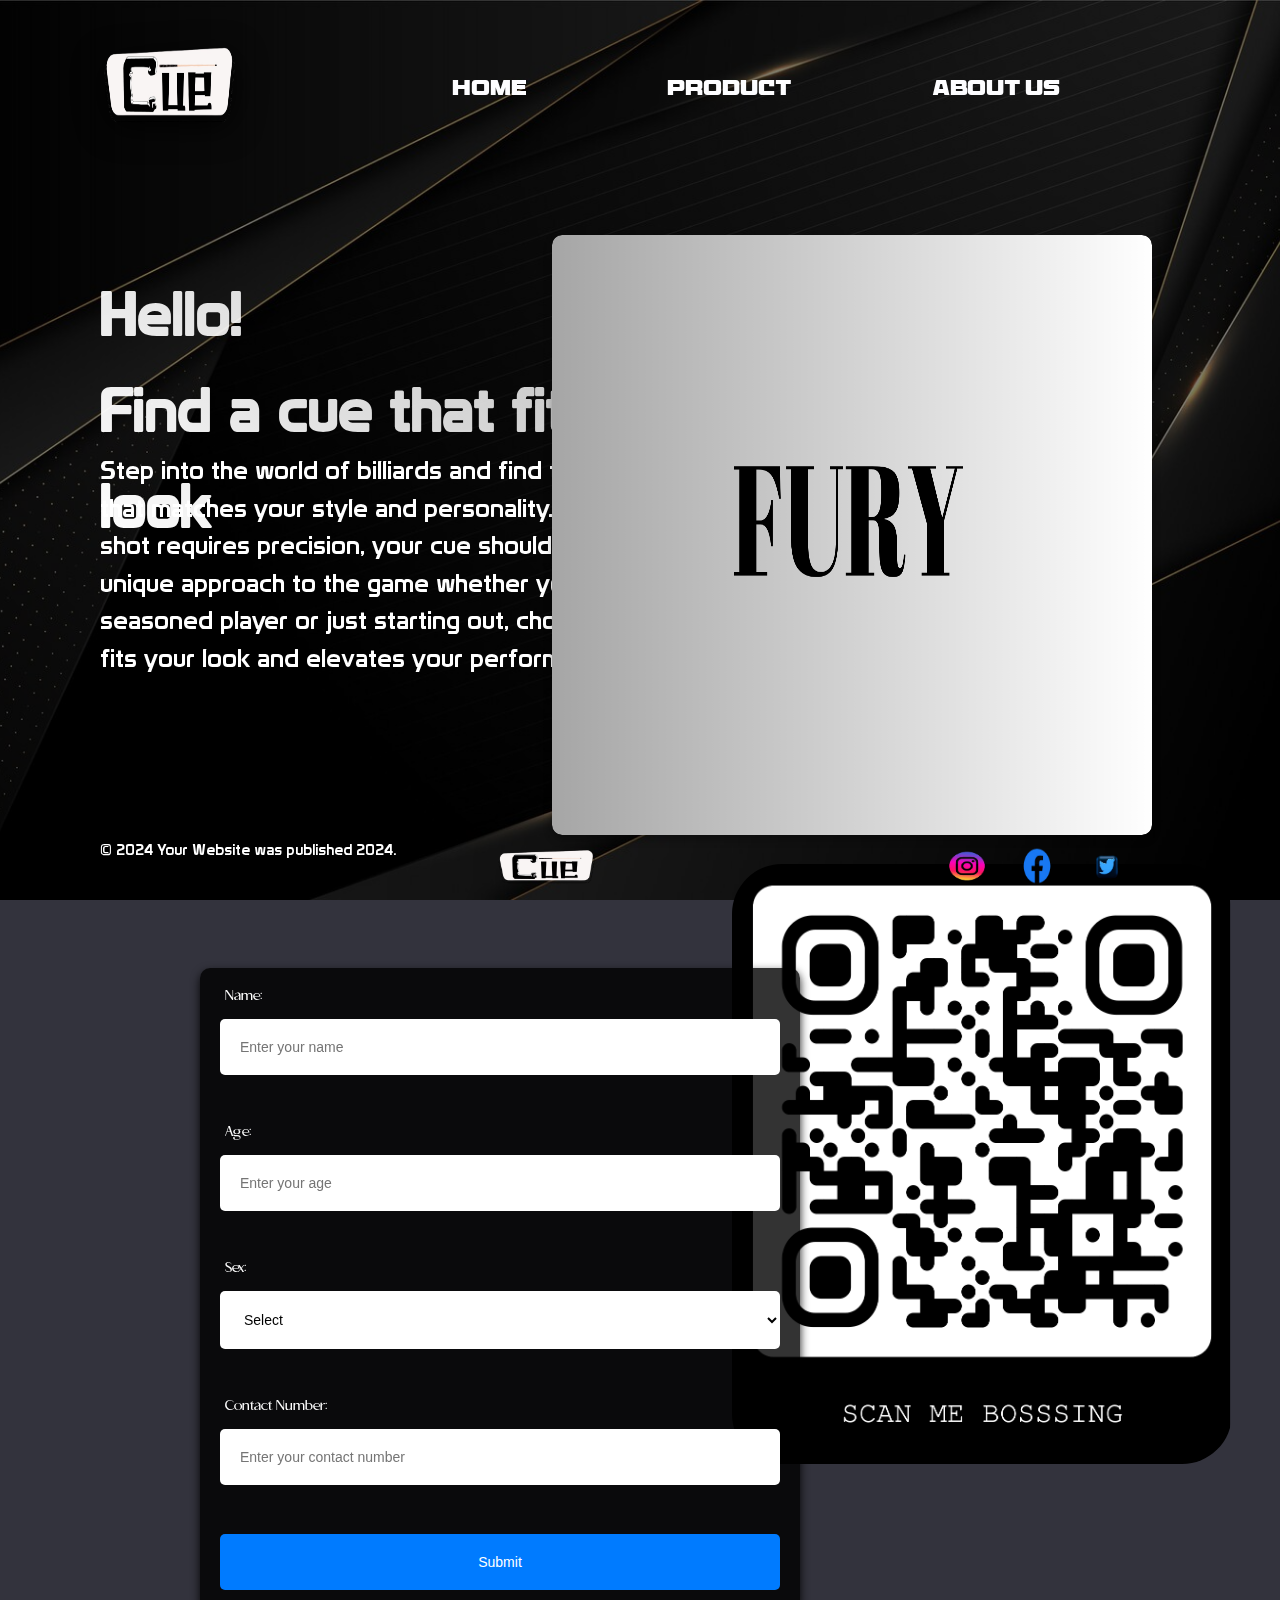
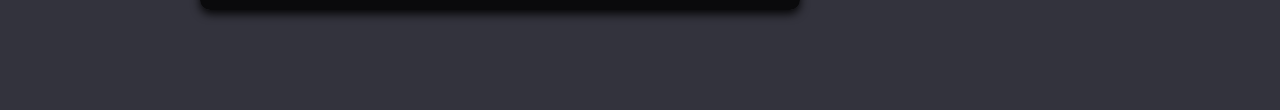
<file: index.html>
<!DOCTYPE html>
<html lang="en">
<head>
    <meta charset="UTF-8">
    <meta name="viewport" content="width=device-width, initial-scale=1.0">
    <title>Home</title>
    <link rel="stylesheet" href="Style.css">
    <script src="Cue.js" defer></script>
</head>
<body>
        <h3>Hello!<br>Find a cue that fits your look</h3>
        <p>Step into the world of billiards and find the perfect cue that matches your style and personality. 
            Just as each shot requires precision, your cue should reflect your unique approach to the game whether
             you're a seasoned player or just starting out, choose a cue that fits your look and elevates your performance.</p>
    <div class="slideshow-container">
        <img class="mySlides fade" src="Image/FURY.png" alt="Image 1">
        <img class="mySlides fade" src="Image/PREDATOR.png" alt="Image 2">
        <img class="mySlides fade" src="Image/FORGED.png" alt="Image 3">
        <img class="mySlides fade" src="Image/SPARTAN.png" alt="Image 4">
        <img class="mySlides fade" src="Image/DAKOTA.png" alt="Image 5">
    </div>

    <header>
        <div class="logo">
            <img src="Image/CUEEE.png" alt="Logo">
        </div>
        <div class="hamburger-menu">
            <div></div>
            <div></div>
            <div></div>
        </div>

        <nav>
            <ul class="nav-links">
                <li><a href="index.html">Home</a></li>
                <li><a href="Product.html">Product</a></li>
                <li><a href="AboutUs.html">About us</a></li>
            </ul>
        </nav>
    </header>

    <div class="side-menu">
        <a href="Home.html">Home</a>
        <a href="Product.html">Product</a>
        <a href="AboutUs.html">About us</a>
    </div>

    <div class="QR">
        <img src="Image/QR CUE.png" alt="">
    </div>
    
    <div class="info-box">
        <form id="infoForm">
            <label for="name">Name:</label>
            <input type="text" id="name" name="name" placeholder="Enter your name" required><br>
            
            <label for="age">Age:</label>
            <input type="number" id="age" name="age" placeholder="Enter your age" required><br>
            
            <label for="sex">Sex:</label>
            <select id="sex" name="sex" required>
                <option value="" disabled selected>Select</option>
                <option value="male">Male</option>
                <option value="female">Female</option>
                <option value="other">Other</option>
            </select><br>
            
            <label for="contact">Contact Number:</label>
            <input type="tel" id="contact" name="contact" placeholder="Enter your contact number" required><br>
            
            <button type="submit">Submit</button>
        </form>
    </div>


    <footer class="footer">
        <div class="align-left">
            <p>&copy; 2024 Your Website was published 2024.</p>
        </div>
        <div class="align-center">
            <img src="Image/CUEEE.png" alt="Cue logo">
        </div>
        <div class="align-right social-icons">
            <a href="https://www.instagram.com/fck_mlvn/profilecard/?igsh=MXN0bXcxY2phOHpqOA==" target="_blank">
                <img src="Image/IG.png" alt="Instagram Logo" class="social-icon">
            </a>
            <a href="https://www.facebook.com/janmelvin.mayrina?mibextid=ZbWKwL" target="_blank">
                <img src="Image/FB.png" alt="Facebook Logo" class="social-icon">
            </a>
            <a href="https://x.com/defnotpen_" target="_blank">
                <img src="Image/Twitter.png" alt="Twitter Logo" class="social-icon">
            </a>
        </div>
    </footer>
    
</body>
</html>
</file>
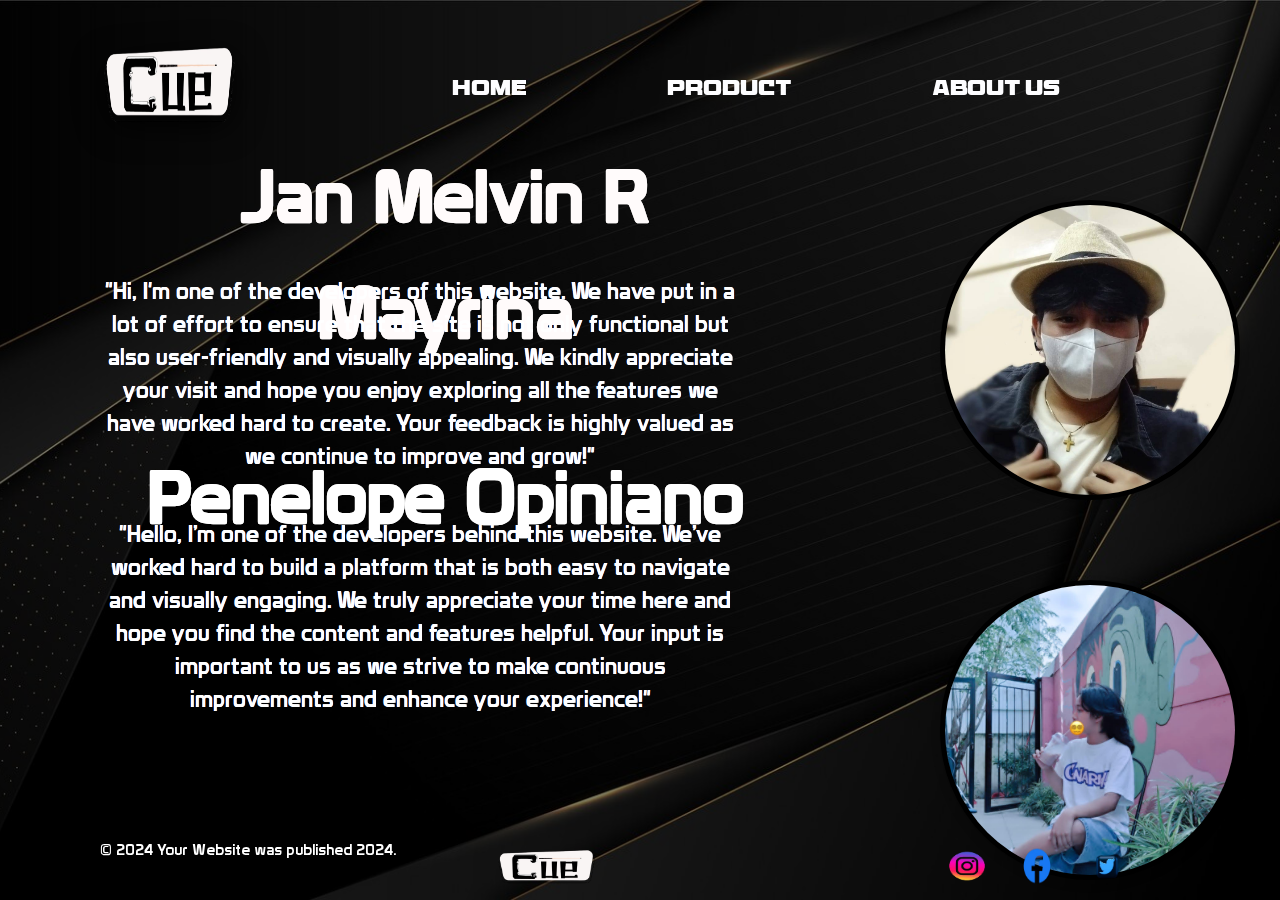
<file: AboutUs.html>
<!DOCTYPE html>
<html lang="en">
<head>
    <meta charset="UTF-8">
    <meta name="viewport" content="width=device-width, initial-scale=1.0">
    <title>About Us</title>
    <link rel="stylesheet" href="Style.css">
    <style>
        .developer-container {
            display: flex;
            flex-direction: column;
            align-items: center;
            gap: 50px;
            margin-top: 50px;
        }

        .developer-card {
            display: flex;
            flex-direction: column;
            align-items: center;
            text-align: center;
            max-width: 90%;
        }

        .developer-card img {
            width: 300px;
            height: 300px;
            border-radius: 50%;
            border: 5px solid #000;
            box-shadow: 0 4px 10px rgba(0, 0, 0, 0.2);
        }

        .developer-card1 img {
            border-color: #000000;
            margin-top: 50%;
            margin-left: 300%;
        }

        .developer-card1 h3 {
            font-size: 72px;
            color: #fffbfb;
            margin-top: 3%;
            margin-left: 2%;
        }

        .developer-card1 p {
            font-size: 22px;
            color: #ffffff;
            margin-top: 6%;
        }

        .developer-card2 img {
            border-color: hsl(0, 0%, 0%);
            margin-top: 10%;
            margin-left: 300%;
        }

        .developer-card2 h3 {
            font-size: 72px;
            color: #ffffff;
            margin-top: 22%;
            margin-left: 2%;
        }

        .developer-card2 p {
            font-size: 22px;
            color: #ffffff;
            margin-top: 25%;
        }

        @media (max-width: 768px) {
            .developer-container {
                gap: 3px;
                margin-top: 60%;
                align-self: center;
                margin-right: 50%;
            }

            .developer-card img {
                width: 90px;
                height: 90px;
                
            }

            .developer-card1 h3{
                font-size: 30px;
                margin-top: 20%;
            }
            .developer-card2 h3 {
                font-size: 30px;
                margin-top: 80%;
            }

            .developer-card1 p{
                font-size: 9px;
                margin-top: 20%;
            }
            .developer-card2 p {
                font-size: 10px;
                margin-top: 80%;
            }
        }

        @media (max-width: 480px) {
            .developer-card img {
                width: 200px;
                height: 200px;
            }

            .developer-card1 h3{
                font-size: px;
                margin-top: 50%;
            }
            .developer-card2 h3 {
                font-size: px;
                margin-top: 50%;
            }

            .developer-card1 p{
                font-size: 11px;
            }
            .developer-card2 p {
                font-size: 11px;
            }
        }

    </style>
</head>
<body>
    <header>
        <div class="logo">
            <img src="Image/CUEEE.png" alt="Logo">
        </div>
        <div class="hamburger-menu">
            <div></div>
            <div></div>
            <div></div>
        </div>

        <nav>
            <ul class="nav-links">
                <li><a href="index.html">Home</a></li>
                <li><a href="Product.html">Product</a></li>
                <li><a href="AboutUs.html">About Us</a></li>
            </ul>
        </nav>
    </header>

    <div class="side-menu">
        <a href="index.html">Home</a>
        <a href="Product.html">Product</a>
        <a href="AboutUs.html">About Us</a>
    </div>

    <div class="developer-container">
        <div class="developer-card developer-card1">
            <img src="Image/DEVELOPER1.jpg" alt="Developer 1">
            <h3>Jan Melvin R Mayrina</h3>
            <p>"Hi, I'm one of the developers of this website. We have put in a lot of effort to 
                ensure that the site is not only functional but also user-friendly and visually 
                appealing. We kindly appreciate your visit and hope you enjoy exploring all the 
                features we have worked hard to create. Your feedback is highly valued as we continue to improve and grow!"</p>
        </div>
        <div class="developer-card developer-card2">
            <img src="Image/DEVELOPER2.jpg" alt="Developer 2">
            <h3>Penelope Opiniano</h3>
            <p>"Hello, I’m one of the developers behind this website. We’ve worked hard to build a platform 
                that is both easy to navigate and visually engaging. We truly appreciate your time here and hope 
                you find the content and features helpful. Your input is important to us as we strive to make continuous
                 improvements and enhance your experience!"</p>
            
        </div>
    </div>


    
    <footer class="footer">
        <div class="align-left">
            <p>&copy; 2024 Your Website was published 2024.</p>
        </div>
        <div class="align-center">
            <img src="Image/CUEEE.png" alt="Cue logo">
        </div>
        <div class="align-right social-icons">
            <a href="https://www.instagram.com/fck_mlvn/profilecard/?igsh=MXN0bXcxY2phOHpqOA==" target="_blank">
                <img src="Image/IG.png" alt="Instagram Logo" class="social-icon">
            </a>
            <a href="https://www.facebook.com/janmelvin.mayrina?mibextid=ZbWKwL" target="_blank">
                <img src="Image/FB.png" alt="Facebook Logo" class="social-icon">
            </a>
            <a href="https://x.com/defnotpen_" target="_blank">
                <img src="Image/Twitter.png" alt="Twitter Logo" class="social-icon">
            </a>
        </div>
    </footer>
    

    <script>
        const hamburgerMenu = document.querySelector('.hamburger-menu');
        const sideMenu = document.querySelector('.side-menu');

        hamburgerMenu.addEventListener('click', () => {
            sideMenu.classList.toggle('show');
        });
    </script>


</body>
</html>
</file>
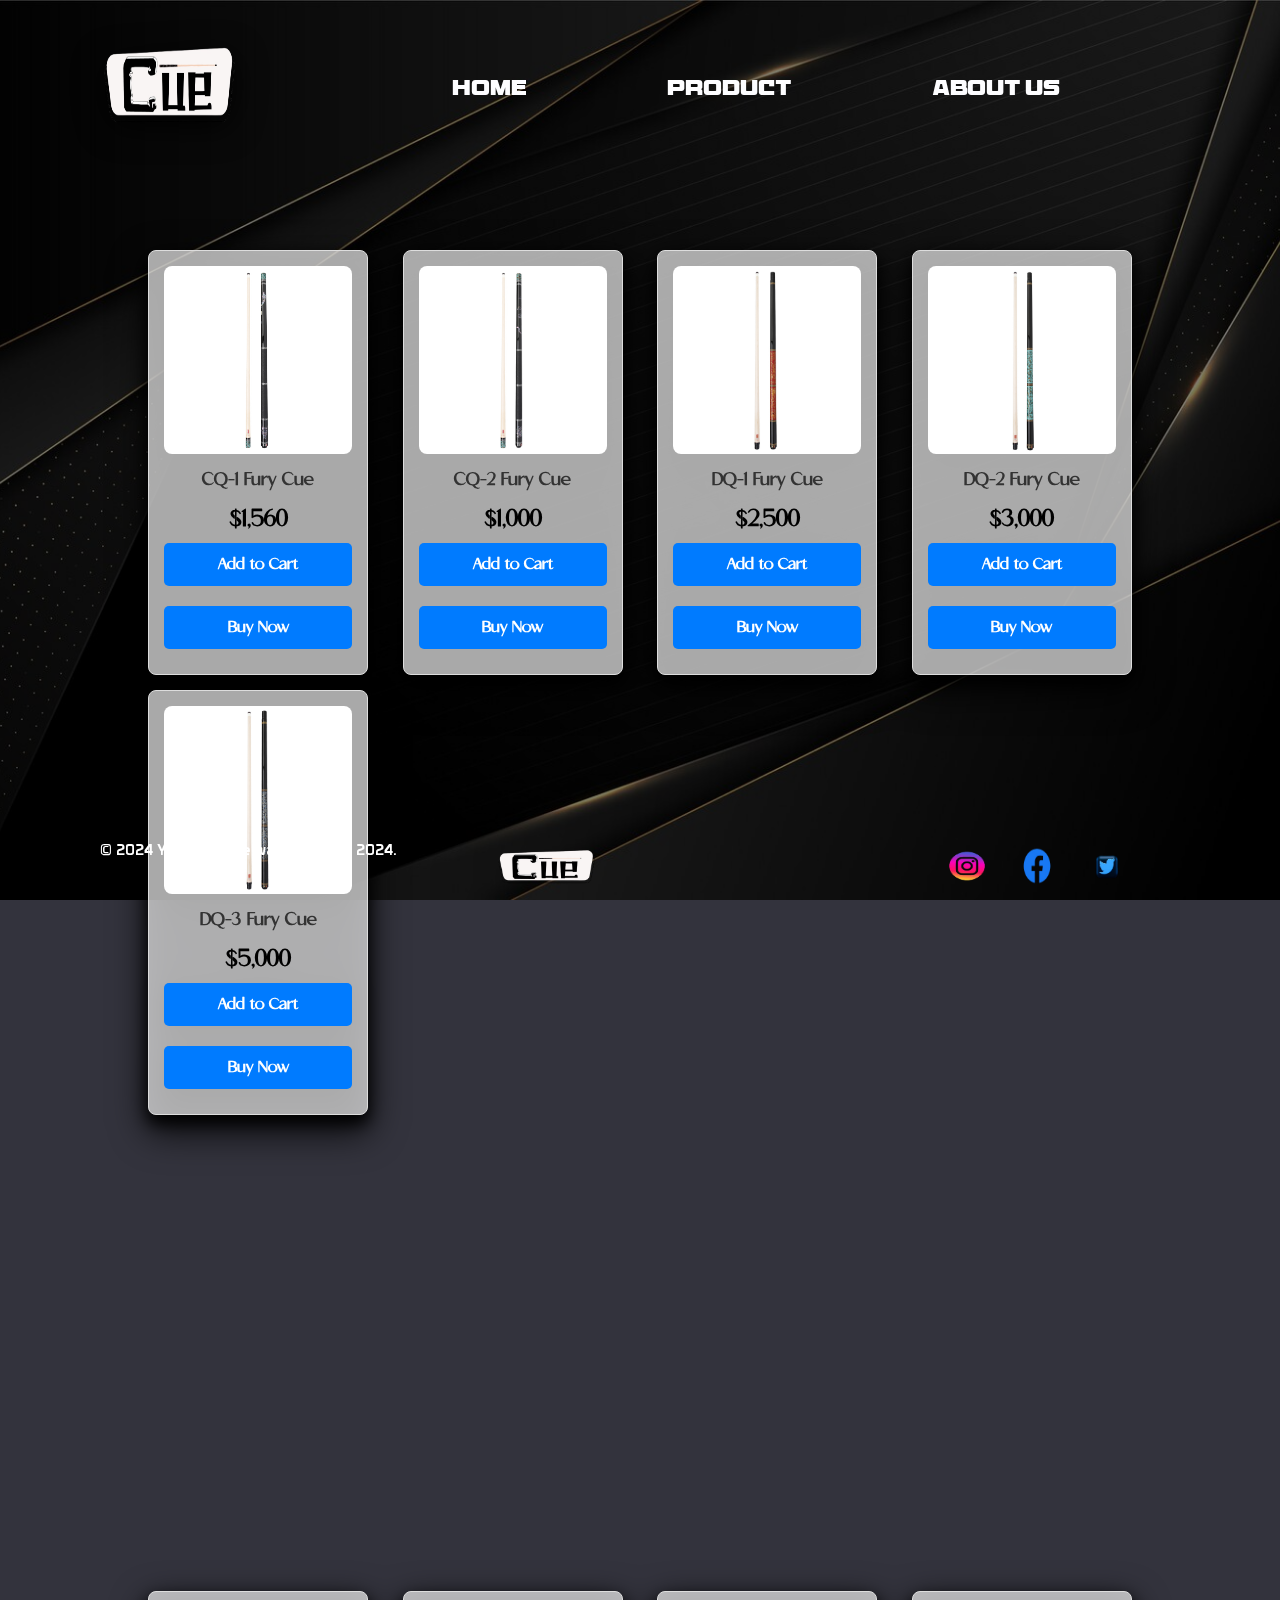
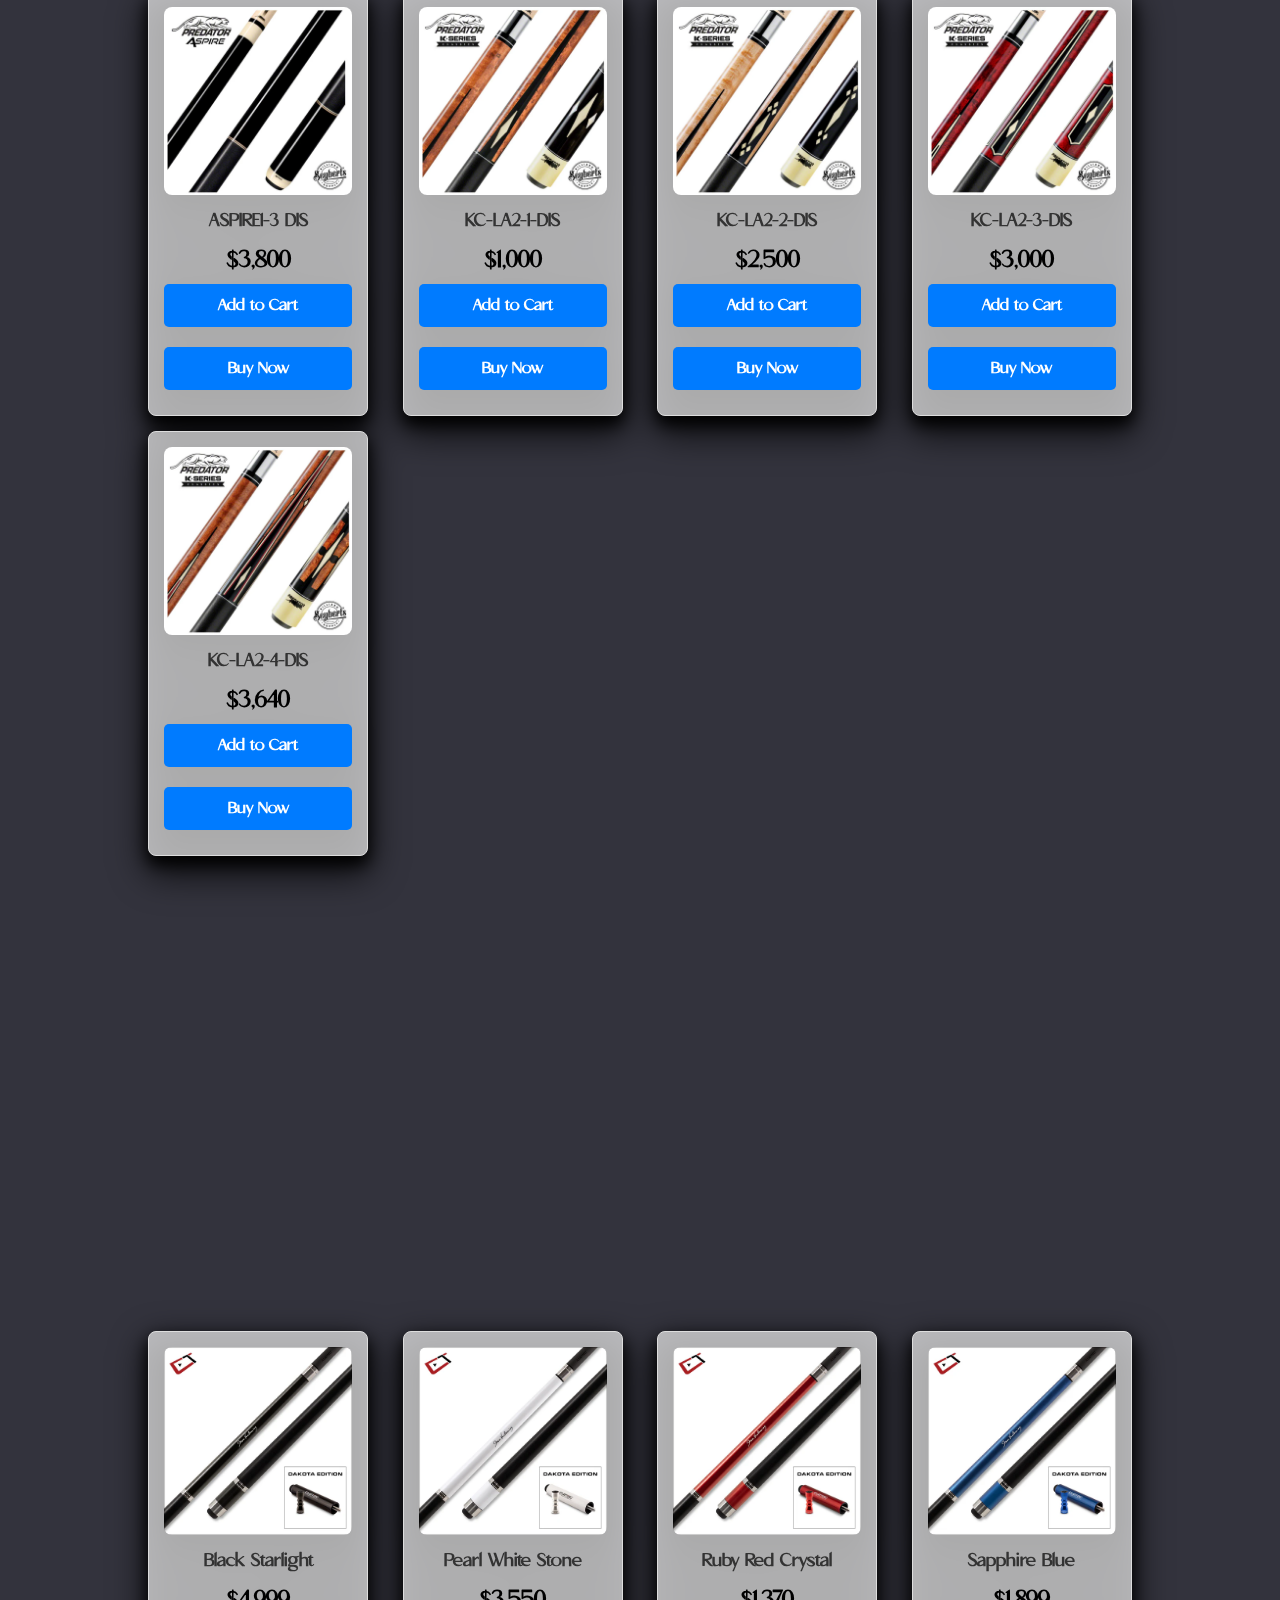
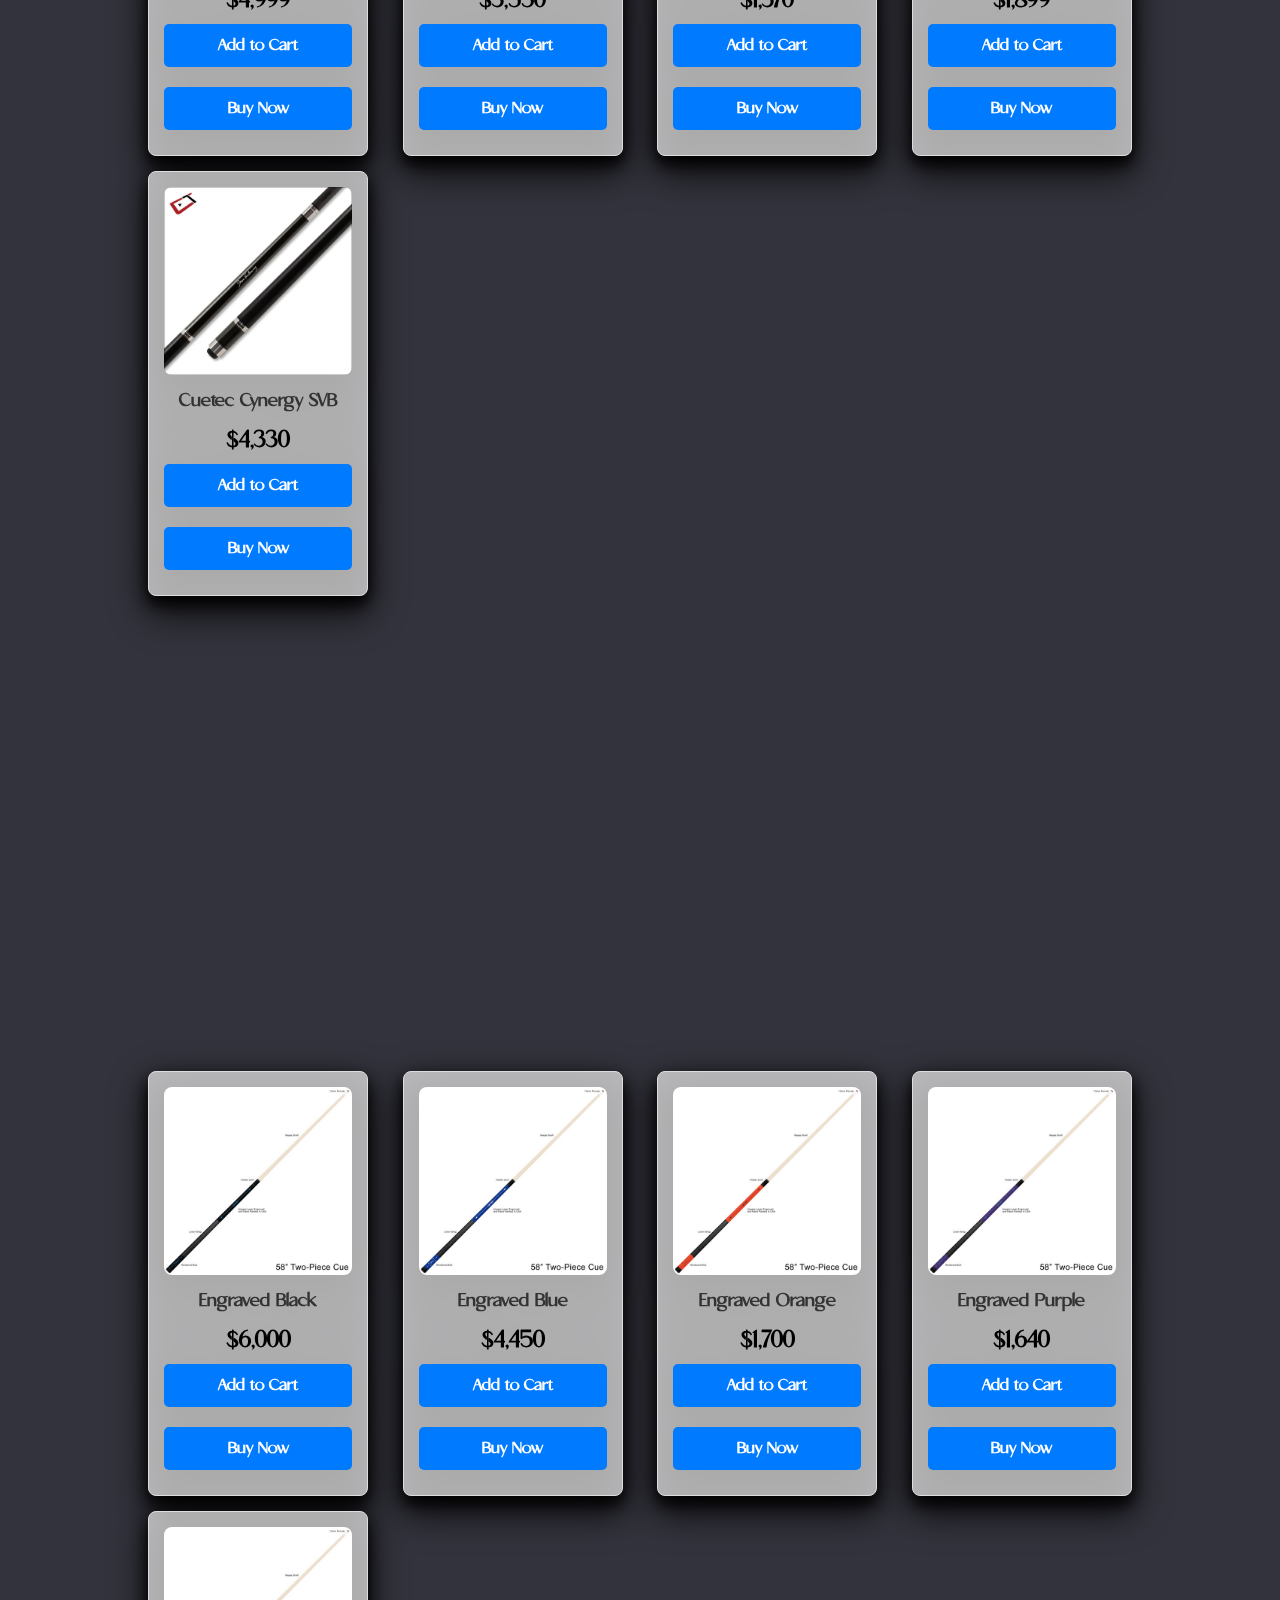
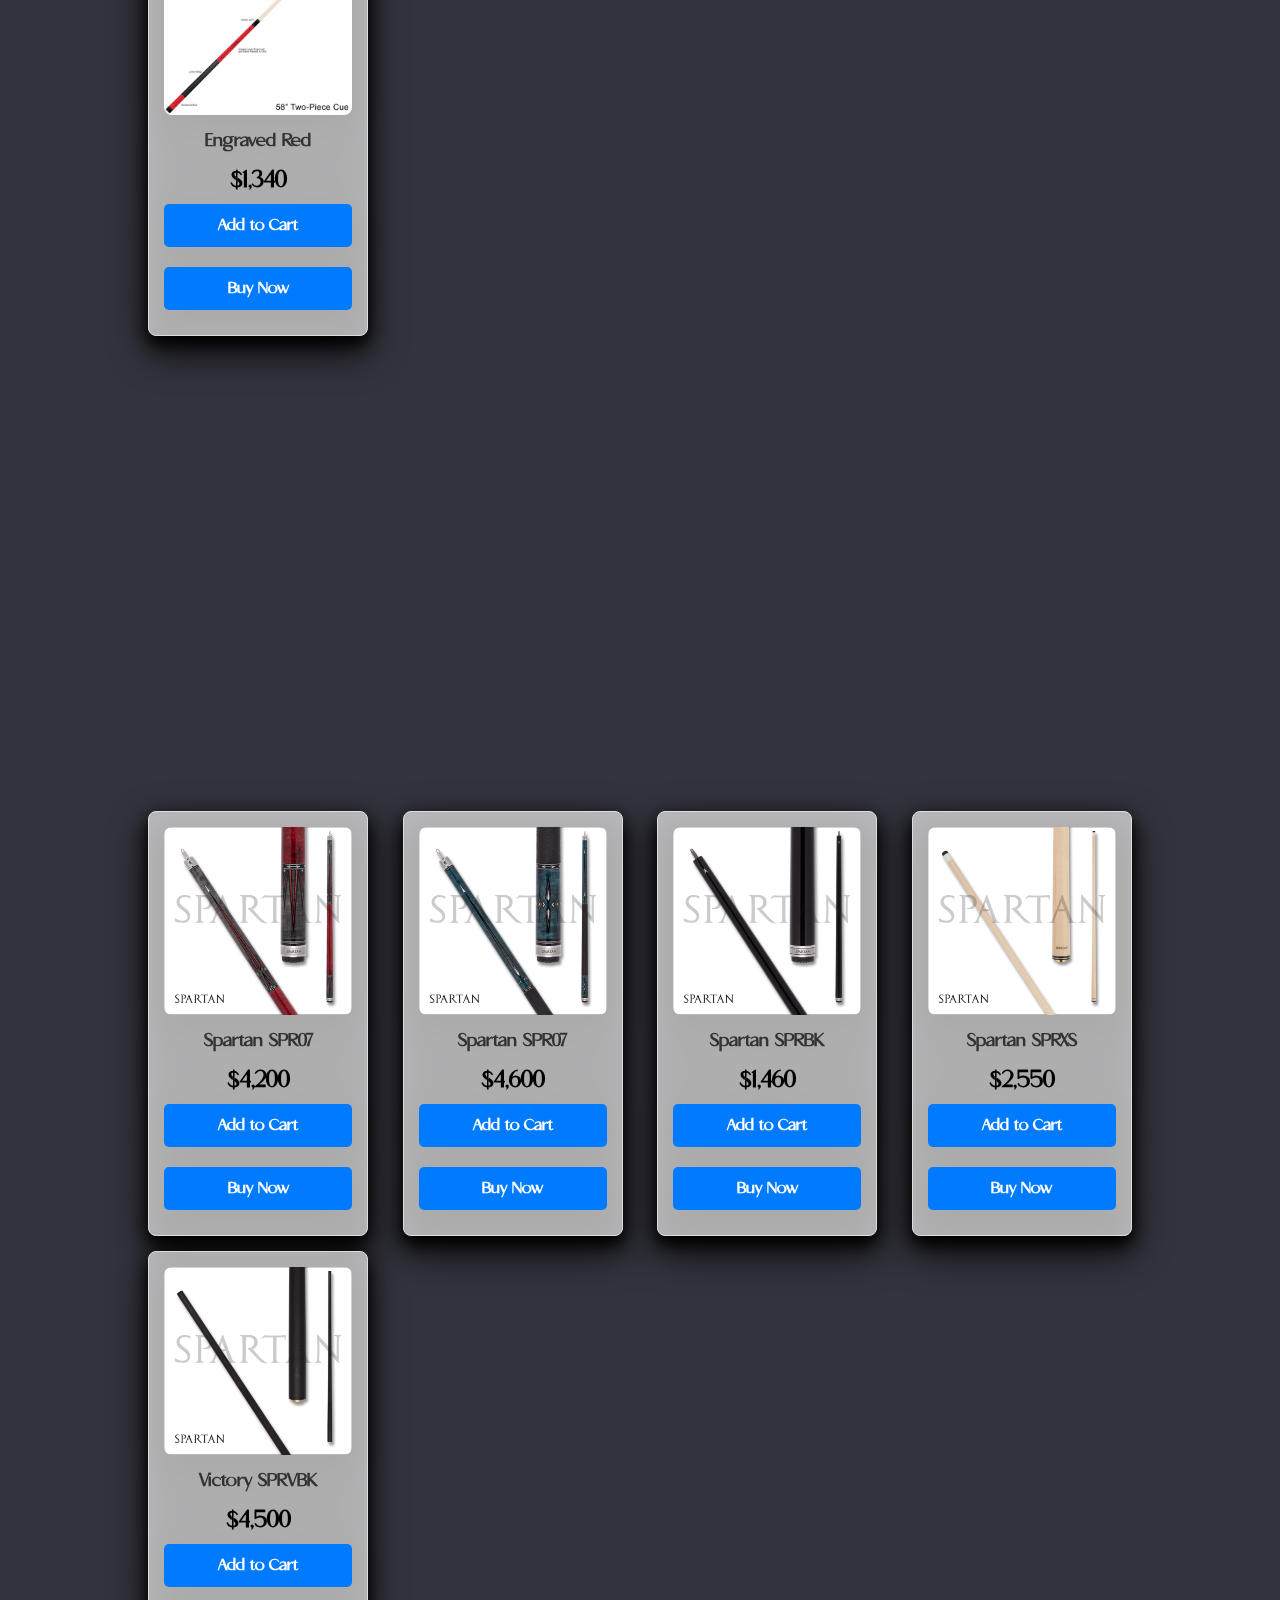
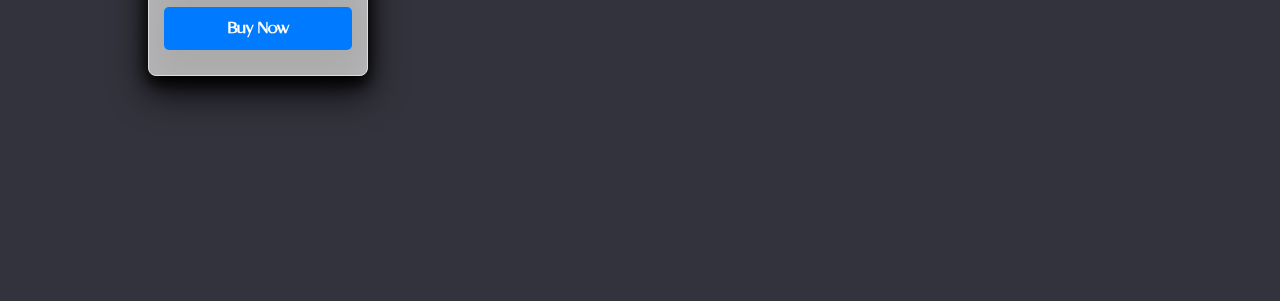
<file: Product.html>
<!DOCTYPE html>
<html lang="en">
<head>
    <meta charset="UTF-8">
    <meta name="viewport" content="width=device-width, initial-scale=1.0">
    <title>Product Page</title>
    <link rel="stylesheet" href="Style.css">
</head>
<body>
    <header>
        <div class="logo">
            <img src="Image/CUEEE.png" alt="Logo">
        </div>
        <div class="hamburger-menu">
            <div></div>
            <div></div>
            <div></div>
        </div>

        <nav>
            <ul class="nav-links">
                <li><a href="index.html">Home</a></li>
                <li><a href="Product.html">Product</a></li>
                <li><a href="AboutUs.html">About us</a></li>
            </ul>
        </nav>
    </header>

    <div class="side-menu">
        <a href="index.html">Home</a>
        <a href="Product.html">Product</a>
        <a href="AboutUs.html">About us</a>
    </div>

    <main class="product-container">
        <!-- FURY -->
        <div class="CQ1-card">
            <img src="Image/FURY_CUE_IMAGE/CQ-1 FURY.png" alt="Product Image" class="product-image">
            <h2 class="product-name">CQ-1 Fury Cue</h2>
            <h2 class="product-price">$1,560</h2>
            <button class="add-to-cart-btn" data-name="CQ-1 Fury Cue" data-price="1,560">Add to Cart</button>
            <button class="buy-now-btn" data-name="CQ-1 Fury Cue" data-price="1560">Buy Now</button>
        </div>
        </div>
        <div class="CQ2-card">
            <img src="Image/FURY_CUE_IMAGE/CQ-2 FURY.jpg" alt="Product Image" class="product-image">
            <h2 class="product-name">CQ-2 Fury Cue</h2>
            <h2 class="product-price">$1,000</h2>
            <button class="add-to-cart-btn" data-name="CQ-2 Fury Cue" data-price="1000">Add to Cart</button>
            <button class="buy-now-btn" data-name="CQ-1 Fury Cue" data-price="1560">Buy Now</button>
        </div>
        <div class="DQ1-card">
            <img src="Image/FURY_CUE_IMAGE/DQ-1 FURY.jpg" alt="Product Image" class="product-image">
            <h2 class="product-name">DQ-1 Fury Cue</h2>
            <h2 class="product-price">$2,500</h2>
            <button class="add-to-cart-btn" data-name="DQ-1 Fury Cue" data-price="2500">Add to Cart</button>
            <button class="buy-now-btn" data-name="CQ-1 Fury Cue" data-price="1560">Buy Now</button>
        </div>
        <div class="DQ2-card">
            <img src="Image/FURY_CUE_IMAGE/DQ-2 FURY.jpg" alt="Product Image" class="product-image">
            <h2 class="product-name">DQ-2 Fury Cue</h2>
            <h2 class="product-price">$3,000</h2>
            <button class="add-to-cart-btn" data-name="DQ-2 Fury Cue" data-price="3000">Add to Cart</button>
            <button class="buy-now-btn" data-name="CQ-1 Fury Cue" data-price="1560">Buy Now</button>
        </div>
        <div class="DQ3-card">
            <img src="Image/FURY_CUE_IMAGE/DQ-3 FURY.jpg" alt="Product Image" class="product-image">
            <h2 class="product-name">DQ-3 Fury Cue</h2>
            <h2 class="product-price">$5,000</h2>
            <button class="add-to-cart-btn" data-name="DQ-3 Fury Cue" data-price="5000">Add to Cart</button>
            <button class="buy-now-btn" data-name="CQ-1 Fury Cue" data-price="1560">Buy Now</button>
        </div>
    </main>

    <main class="product-container">
        <!-- PREDATOR -->
        <div class="CQ1-card">
            <img src="Image/PREADATOR_CUE_iMAGE/ASPIRE1-3.webp" alt="Product Image" class="product-image">
            <h2 class="product-name">ASPIRE1-3 DIS</h2>
            <h2 class="product-price">$3,800</h2>
            <button class="add-to-cart-btn" data-name="CQ-1 Fury Cue" data-price="800">Add to Cart</button>
            <button class="buy-now-btn" data-name="CQ-1 Fury Cue" data-price="1560">Buy Now</button>
        </div>
        <div class="CQ2-card">
            <img src="Image/PREADATOR_CUE_iMAGE/KCLA2-1-DIS.png" alt="Product Image" class="product-image">
            <h2 class="product-name">KC-LA2-1-DIS</h2>
            <h2 class="product-price">$1,000</h2>
            <button class="add-to-cart-btn" data-name="CQ-2 Fury Cue" data-price="1000">Add to Cart</button>
            <button class="buy-now-btn" data-name="CQ-1 Fury Cue" data-price="1560">Buy Now</button>
        </div>
        <div class="DQ1-card">
            <img src="Image/PREADATOR_CUE_iMAGE/KCLA2-2-DIS.png" alt="Product Image" class="product-image">
            <h2 class="product-name">KC-LA2-2-DIS</h2>
            <h2 class="product-price">$2,500</h2>
            <button class="add-to-cart-btn" data-name="DQ-1 Fury Cue" data-price="2500">Add to Cart</button>
            <button class="buy-now-btn" data-name="CQ-1 Fury Cue" data-price="1560">Buy Now</button>
        </div>
        <div class="DQ2-card">
            <img src="Image/PREADATOR_CUE_iMAGE/KCLA2-3-DIS.png" alt="Product Image" class="product-image">
            <h2 class="product-name"> KC-LA2-3-DIS</h2>
            <h2 class="product-price">$3,000</h2>
            <button class="add-to-cart-btn" data-name="DQ-2 Fury Cue" data-price="3000">Add to Cart</button>
            <button class="buy-now-btn" data-name="CQ-1 Fury Cue" data-price="1560">Buy Now</button>
        </div>
        <div class="DQ3-card">
            <img src="Image/PREADATOR_CUE_iMAGE/KCLA2-4-DIS.png" alt="Product Image" class="product-image">
            <h2 class="product-name">KC-LA2-4-DIS</h2>
            <h2 class="product-price">$3,640</h2>
            <button class="add-to-cart-btn" data-name="DQ-3 Fury Cue" data-price="5000">Add to Cart</button>
            <button class="buy-now-btn" data-name="CQ-1 Fury Cue" data-price="1560">Buy Now</button>
        </div>
    </main>

    <main class="product-container">
        <!-- DAKOTA -->
        <div class="CQ1-card">
            <img src="Image/DAKOTA_CUE_IMAGE/Cuetec Cynergy SVB Gen One, Black Starlight.png" alt="Product Image" class="product-image">
            <h2 class="product-name">Black Starlight</h2>
            <h2 class="product-price">$4,999</h2>
            <button class="add-to-cart-btn" data-name="CQ-1 Fury Cue" data-price="800">Add to Cart</button>
            <button class="buy-now-btn" data-name="CQ-1 Fury Cue" data-price="1560">Buy Now</button>
        </div>
        <div class="CQ2-card">
            <img src="Image/DAKOTA_CUE_IMAGE/Cuetec Cynergy SVB Gen One, Pearl White.png" alt="Product Image" class="product-image">
            <h2 class="product-name">Pearl White Stone</h2>
            <h2 class="product-price">$3,550</h2>
            <button class="add-to-cart-btn" data-name="CQ-2 Fury Cue" data-price="1000">Add to Cart</button>
            <button class="buy-now-btn" data-name="CQ-1 Fury Cue" data-price="1560">Buy Now</button>
        </div>
        <div class="DQ1-card">
            <img src="Image/DAKOTA_CUE_IMAGE/Cuetec Cynergy SVB Gen One, Ruby Red.png" alt="Product Image" class="product-image">
            <h2 class="product-name">Ruby  Red Crystal</h2>
            <h2 class="product-price">$1,370</h2>
            <button class="add-to-cart-btn" data-name="DQ-1 Fury Cue" data-price="2500">Add to Cart</button>
            <button class="buy-now-btn" data-name="CQ-1 Fury Cue" data-price="1560">Buy Now</button>
        </div>
        <div class="DQ2-card">
            <img src="Image/DAKOTA_CUE_IMAGE/Cuetec Cynergy SVB Gen One, Sapphire Blue.png" alt="Product Image" class="product-image">
            <h2 class="product-name">Sapphire Blue</h2>
            <h2 class="product-price">$1,899</h2>
            <button class="add-to-cart-btn" data-name="DQ-2 Fury Cue" data-price="3000">Add to Cart</button>
            <button class="buy-now-btn" data-name="CQ-1 Fury Cue" data-price="1560">Buy Now</button>
        </div>
        <div class="DQ3-card">
            <img src="Image/DAKOTA_CUE_IMAGE/Cuetec Cynergy SVB Gen.png" alt="Product Image" class="product-image">
            <h2 class="product-name">Cuetec Cynergy SVB</h2>
            <h2 class="product-price">$4,330</h2>
            <button class="add-to-cart-btn" data-name="DQ-3 Fury Cue" data-price="5000">Add to Cart</button>
            <button class="buy-now-btn" data-name="CQ-1 Fury Cue" data-price="1560">Buy Now</button>
        </div>
    </main>
    
    <main class="product-container">
        <!-- FORGED -->
        <div class="CQ1-card">
            <img src="Image/FORGED_CUE_IMAGE/ET01 Custom Engraved Black.jpg" alt="Product Image" class="product-image">
            <h2 class="product-name">Engraved Black</h2>
            <h2 class="product-price">$6,000</h2>
            <button class="add-to-cart-btn" data-name="CQ-1 Fury Cue" data-price="800">Add to Cart</button>
            <button class="buy-now-btn" data-name="CQ-1 Fury Cue" data-price="1560">Buy Now</button>
        </div>
        <div class="CQ2-card">
            <img src="Image/FORGED_CUE_IMAGE/ET01 Custom Engraved Blue.jpg" alt="Product Image" class="product-image">
            <h2 class="product-name">Engraved Blue</h2>
            <h2 class="product-price">$4,450</h2>
            <button class="add-to-cart-btn" data-name="CQ-2 Fury Cue" data-price="1000">Add to Cart</button>
            <button class="buy-now-btn" data-name="CQ-1 Fury Cue" data-price="1560">Buy Now</button>
        </div>
        <div class="DQ1-card">
            <img src="Image/FORGED_CUE_IMAGE/ET01 Custom Engraved Orange.jpg" alt="Product Image" class="product-image">
            <h2 class="product-name">Engraved Orange</h2>
            <h2 class="product-price">$1,700</h2>
            <button class="add-to-cart-btn" data-name="DQ-1 Fury Cue" data-price="2500">Add to Cart</button>
            <button class="buy-now-btn" data-name="CQ-1 Fury Cue" data-price="1560">Buy Now</button>
        </div>
        <div class="DQ2-card">
            <img src="Image/FORGED_CUE_IMAGE/ET01 Custom Engraved Purple.jpg" alt="Product Image" class="product-image">
            <h2 class="product-name">Engraved Purple</h2>
            <h2 class="product-price">$1,640</h2>
            <button class="add-to-cart-btn" data-name="DQ-2 Fury Cue" data-price="3000">Add to Cart</button>
            <button class="buy-now-btn" data-name="CQ-1 Fury Cue" data-price="1560">Buy Now</button>
        </div>
        <div class="DQ3-card">
            <img src="Image/FORGED_CUE_IMAGE/ET01 Custom Engraved Red.jpg" alt="Product Image" class="product-image">
            <h2 class="product-name">Engraved Red</h2>
            <h2 class="product-price">$1,340</h2>
            <button class="add-to-cart-btn" data-name="DQ-3 Fury Cue" data-price="5000">Add to Cart</button>
            <button class="buy-now-btn" data-name="CQ-1 Fury Cue" data-price="1560">Buy Now</button>
        </div>
    </main>

    
    <main class="product-container">
        <!-- SPARTAN -->
        <div class="CQ1-card">
            <img src="Image/SPARTAN_CUE_IMAGE/Spartan SPR07.png" alt="Product Image" class="product-image">
            <h2 class="product-name">Spartan SPR07</h2>
            <h2 class="product-price">$4,200</h2>
            <button class="add-to-cart-btn" data-name="CQ-1 Fury Cue" data-price="800">Add to Cart</button>
            <button class="buy-now-btn" data-name="CQ-1 Fury Cue" data-price="1560">Buy Now</button>
        </div>
        <div class="CQ2-card">
            <img src="Image/SPARTAN_CUE_IMAGE/Spartan SPR08.png" alt="Product Image" class="product-image">
            <h2 class="product-name">Spartan SPR07</h2>
            <h2 class="product-price">$4,600</h2>
            <button class="add-to-cart-btn" data-name="CQ-2 Fury Cue" data-price="1000">Add to Cart</button>
            <button class="buy-now-btn" data-name="CQ-1 Fury Cue" data-price="1560">Buy Now</button>
        </div>
        <div class="DQ1-card">
            <img src="Image/SPARTAN_CUE_IMAGE/Spartan SPRBK.png" alt="Product Image" class="product-image">
            <h2 class="product-name">Spartan SPRBK</h2>
            <h2 class="product-price">$1,460</h2>
            <button class="add-to-cart-btn" data-name="DQ-1 Fury Cue" data-price="2500">Add to Cart</button>
            <button class="buy-now-btn" data-name="CQ-1 Fury Cue" data-price="1560">Buy Now</button>
        </div>
        <div class="DQ2-card">
            <img src="Image/SPARTAN_CUE_IMAGE/Spartan SPRXS.png" alt="Product Image" class="product-image">
            <h2 class="product-name">Spartan SPRXS</h2>
            <h2 class="product-price">$2,550</h2>
            <button class="add-to-cart-btn" data-name="DQ-2 Fury Cue" data-price="3000">Add to Cart</button>
            <button class="buy-now-btn" data-name="CQ-1 Fury Cue" data-price="1560">Buy Now</button>
        </div>
        <div class="DQ3-card">
            <img src="Image/SPARTAN_CUE_IMAGE/Spartan Victory SPRVBK.png" alt="Product Image" class="product-image">
            <h2 class="product-name">Victory SPRVBK</h2>
            <h2 class="product-price">$4,500</h2>
            <button class="add-to-cart-btn" data-name="DQ-3 Fury Cue" data-price="5000">Add to Cart</button>
            <button class="buy-now-btn" data-name="CQ-1 Fury Cue" data-price="1560">Buy Now</button>
        </div>
    </main>

    <footer class="footer">
        <div class="align-left">
            <p>&copy; 2024 Your Website was published 2024.</p>
        </div>
        <div class="align-center">
            <img src="Image/CUEEE.png" alt="Cue logo">
        </div>
        <div class="align-right social-icons">
            <a href="https://www.instagram.com/fck_mlvn/profilecard/?igsh=MXN0bXcxY2phOHpqOA==" target="_blank">
                <img src="Image/IG.png" alt="Instagram Logo" class="social-icon">
            </a>
            <a href="https://www.facebook.com/janmelvin.mayrina?mibextid=ZbWKwL" target="_blank">
                <img src="Image/FB.png" alt="Facebook Logo" class="social-icon">
            </a>
            <a href="https://x.com/defnotpen_" target="_blank">
                <img src="Image/Twitter.png" alt="Twitter Logo" class="social-icon">
            </a>
        </div>
    </footer>

    <script>
        // Toggle side menu visibility
        const hamburgerMenu = document.querySelector('.hamburger-menu');
        const sideMenu = document.querySelector('.side-menu');
    
        hamburgerMenu.addEventListener('click', () => {
            sideMenu.classList.toggle('show');
        });
    
        // Function to show Add to Cart alert
        function showAlert() {
            alert("Add to Cart successfully");
        }
    
        // Add event listeners for Add to Cart buttons
        const addToCartButtons = document.querySelectorAll('.add-to-cart-btn');
    
        addToCartButtons.forEach(button => {
            button.addEventListener('click', () => {
                showAlert();
            });
        });
    
        // Function to handle Buy Now alert
        function buyNowAlert() {
            alert("You already bought the cue, we will message you for your payment");
        }
    
        // Add event listeners for Buy Now buttons
        const buyNowButtons = document.querySelectorAll('.buy-now-btn');
    
        buyNowButtons.forEach(button => {
            button.addEventListener('click', () => {
                buyNowAlert();
            });
        });
    </script>
    

</body>
</html>
</file>
<file: Style.css>
@font-face {
    font-family: 'FontOne';
    src: url('FONTS/APOLLO.otf') format('woff');
}

@font-face {
    font-family: 'FontTwo';
    src: url('FONTS/Microsport\ Bold.ttf') format('truetype');
}

@font-face {
    font-family: 'FontThree';
    src: url('FONTS/Prototype.ttf') format('opentype');
}

* {
    margin: 0;
    padding: 0;
    box-sizing: border-box;
}


::-webkit-scrollbar {
    width: 10px;
}

::-webkit-scrollbar-thumb {
    background-color: #afa9a93c;
    border-radius: 5px;
}

::-webkit-scrollbar-track {
    background: transparent;
}

::-webkit-scrollbar-thumb:hover { 
    background-color: #9b9898da;
}

body {
    background-image: url('Image/BLACK.jpg'); 
    background-size: cover;       
    background-position: center;  
    background-repeat: no-repeat; 
    background-attachment: fixed; 
    background-color: rgba(6, 7, 41, 0.616);
    position: relative;
    overflow-x: hidden;
    min-height: 100vh;
    margin: 0;
    display: flex;
    flex-direction: column;
}

body::before {
    content: '';
    position: absolute;
    top: 0;
    left: 0;
    width: 100%;
    background-color: rgba(0, 0, 0, 0.5);
    height: 100%;
    z-index: -1;
}



header {
    display: flex;
    justify-content: space-between;
    align-items: center;
    padding: 20px 100px;
    background: rgba(189, 60, 124, 0);
    position: fixed;
    width: 100%;
    top: 0;
    z-index: 1000;
    gap: 20px;
}
.logo img {
    height: 135px;
    width: 135px;
    filter: drop-shadow(0 8px 16px rgb(0, 0, 0));
}


nav .nav-links {
    list-style: none;
    display: flex;
    gap: 140px;
    margin-right: 120px;
}

nav .nav-links li {
    display: inline;
}

nav .nav-links a {
    text-decoration: none;
    color: #fdfdff;
    font-size: 22px;
    transition: color 0.3s ease, border-bottom 0.3s ease;
    border-bottom: 2px solid transparent;
    font-family: 'FontTwo', sans-serif;
    font-weight: bold;
}

nav .nav-links a:hover,
nav .nav-links a:active {
    color: #FFD700;
    border-bottom: 2px solid #080508;
    cursor: pointer;
}

.hamburger-menu {
    display: none;
    cursor: pointer;
    flex-direction: column;
    justify-content: center;
    align-items: center;
    gap: 5px;
    position: fixed;
    top: 80px;
    right: 50px;
    z-index: 2000;
}

.hamburger-menu div {
    width: 40px;
    height: 3px;
    background-color: white;
    transition: transform 0.3s ease, opacity 0.3s ease;
}

.side-menu {
    position: fixed;
    top: 0;
    right: -50%;
    width: 50%;
    height: 100vh;
    background: rgba(0, 0, 0, 0.9);
    display: flex;
    flex-direction: column;
    justify-content: center;
    align-items: center;
    transition: right 0.3s ease;
    z-index: 1500;
}

.side-menu.show {
    left: 0;
}

.side-menu a {
    text-decoration: none;
    color: white;
    font-size: 18px;
    margin: 15px 0;
    transition: color 0.3s ease;
}

.side-menu a:hover {
    color: #ffffff52;
    cursor: pointer;
}

@media (max-width: 768px) {
    .hamburger-menu {
        display: flex;
    }

    nav .nav-links {
        display: none;
    }

    .slideshow-container {
        display: none;
    }
}

@media (min-width: 769px) {
    .slideshow-container {
        display: block;
    }
}


h3, p {
    position: absolute;
    left: 100px;
    transform: translateY(-50%);
    -webkit-background-clip: text;
    background-clip: text;
    color: transparent;
    font-family: 'FontThree' , sans-serif;

}

h3 {
    top: 24%;
    font-size: 60px;
    line-height: 1.6;
    width: 50%;
    background: linear-gradient(45deg, rgb(255, 255, 255), rgba(255, 255, 255, 0.699));
    -webkit-background-clip: text;
    background-clip: text;
    color: transparent;
}

p {
    top: 33%;
    font-size: 25px;
    line-height: 1.5;
    width: 50%;
    background: linear-gradient(45deg, rgb(255, 255, 255), rgb(255, 255, 255));
    -webkit-background-clip: text;
    background-clip: text;
    color: transparent;
}

/* Adjustments for smaller screens */
@media (max-width: 1024px) {
    .text-container {
        width: 80%;
        margin: 0 auto;
    }

    h3 {
        font-size: 45px;
        top: 22%;
        width: 100%;
    }

    p {
        font-size: 20px;
        top: 30%;
        width: 100%;
    }
}

@media (max-width: 768px) {
    .text-container {
        width: 90%;
        margin: 0 auto;
    }


    h3 {
        font-size: 20px;
        top: 19%;
        left: 1%;
        width: 100%;
    }

    p {
        font-size: 14px;
        top: 25%;
        left: 1%;
        width: 100%;
    }
}

@media (max-width: 480px) {
    .text-container {
        width: 90%;
        margin: 0 auto;
    }

    h3 {
        font-size: 30px;
        top: 12%;
        width: 100%;
    }

    p {
        font-size: 13px;
        top: 20%;
        width: 100%;
    }
}

.slideshow-container {
    position: absolute;
    margin-top: -25%;
    right: 10%;
    transform: translateY(-50%);
    width: 500px;
    height: 600px;
    z-index: 2;
    border-radius: 10px;
    box-shadow: 0 4px 8px rgba(255, 255, 255, 0.313);
}

.mySlides {
    display: none;
    width: 100%;
    height: 600px;
    border-radius: 10px;
}

.fade {
    animation: fade 1.5s ease-in-out infinite;
}

@keyframes fade {
    0% { opacity: 0; }
    20%, 80% { opacity: 1; }
    100% { opacity: 0; }
}

button, .clickable, .mySlides:hover {
    cursor: pointer;
}

footer {
    background: transparent; 
    color: white;
    padding: 2px 0; 
    font-family: Arial, sans-serif; 
    display: flex; 
    justify-content: space-between; 
    align-items: center; 
    flex-wrap: wrap; 
    position: fixed; 
    bottom: 0; 
    left: 0; 
    width: 100%; 
    z-index: 1000; 
    gap: 50px; 
}

footer div {
    flex: 1 1 auto; 
    display: flex; 
    justify-content: center; 
    align-items: center;
    margin-bottom: 0;
}

.align-left {
    justify-content: flex-start; 
}

.align-center {
    justify-content: center; 
}

.align-right {
    justify-content: flex-end; 
}

footer div img {
    width: 100px; 
    height: auto; 
    margin-top: 10px;
}

footer p {
    font-size: 15px; 
    margin: 0; 
    text-align: left; 
}

.social-icons {
    display: flex; 
    justify-content: center; 
    gap: 20px; 
}

.social-icon {
    width: 50px; 
    height: 40px; 
    transition: transform 0.3s ease; 
}

.social-icon:hover {
    transform: scale(1.1); 
}

@media (max-width: 768px) {
    footer {
        flex-direction: column; 
        align-items: center; 
        text-align: center;
        padding: 20px 10px; 
        background: transparent; 
    }

    .align-left {
        order: 1; 
        justify-content: center;
        margin-bottom: 5px; 
        font-size: 16px; 
        color: #ddd; 
        font-weight: 500; 
    }

    .align-center {
        order: 0; 
        margin-bottom: -70px; 
        transform: rotate(-10deg); 
        transition: transform 0.3s ease; 
    }

    .align-center:hover {
        transform: rotate(0deg); 
    }

    .social-icons {
        order: 2; 
        margin-top: 10px; 
        justify-content: center; 
        gap: 20px; 
    }

    footer p {
        order: 3; 
        font-size: 14px; 
        margin-top: 40px; 
        line-height: 1.5; 
        color: #000000; 
        text-align: center;
    }

    footer div img {
        width: 80px; 
        height: auto; 
        transition: transform 0.3s ease; 
    }

    footer div img:hover {
        transform: scale(1.1); 
    }

    .social-icon {
        width: 40px; 
        height: 40px;
        transition: transform 0.3s ease, filter 0.3s ease; 
    }

    .social-icon:hover {
        transform: scale(1.2); 
        filter: brightness(1.3); 
    }
}


main {
    margin-right: 450px;
}

.slideshow-container {
    position: absolute;
    top: 50%;
    right: 10%;
    transform: translateY(-50%);
    width: 600px;
    height: 600px;
    z-index: 2;
    border-radius: 10px;
    box-shadow: 0 4px 8px rgba(0, 0, 0, 0.3);
    background-color: rgba(0, 0, 0, 0.7);
    overflow: hidden;
}

@media (max-width: 768px) {
    .slideshow-container {
        width: 300px;
        height: 200px;
        right: 5%;
    }
}

@media (max-width: 480px) {
    .slideshow-container {
        width: 100%;
        height: auto;
        position: relative;
        margin: 20px auto;
        right: 0;
    }
}

.slides {
    display: none;
    width: 100%;
}

.prev, .next {
    position: absolute;
    top: 50%;
    width: auto;
    padding: 16px;
    color: white;
    font-weight: bold;
    font-size: 18px;
    background-color: rgba(0, 0, 0, 0.5);
    border: none;
    cursor: pointer;
    user-select: none;
}

.prev {
    left: 0;
    transform: translateY(-50%);
}

.next {
    right: 0;
    transform: translateY(-50%);
}

.fade {
    animation-name: fade;
    animation-duration: 1.5s;
}

@keyframes fade {
    from {
        opacity: 0;
    }
    to {
        opacity: 1;
    }
}

.info-box {
    background: rgba(0, 0, 0, 0.8);
    color: white;
    padding: 20px;
    border-radius: 10px;
    margin-top: -20%;
    width: 90%;
    max-width: 600px;
    box-shadow: 0 4px 10px rgba(0, 0, 0, 0.9);
    z-index: 1000;
    text-align: center;
    margin-left: 200px;
    margin-bottom: 100px;
    font-family: 'FontOne';
}

.info-box form {
    display: flex;
    flex-direction: column;
    gap: 15px;
}

.info-box label {
    text-align: left;
    margin-left: 5px;
    font-size: 14px;
}

.info-box input, .info-box select, .info-box button {
    padding: 20px;
    border-radius: 5px;
    border: none;
    font-size: 14px;
    width: 100%;
}

.info-box input, .info-box select {
    background: #fff;
    color: #000;
}

.info-box button {
    background-color: #007bff;
    color: white;
    cursor: pointer;
    transition: background-color 0.3s ease;
}

.info-box button:hover {
    background-color: #0056b3;
}

@media (max-width: 1024px) {
    .info-box {
        width: 80%;
        margin-left: 10%;
        margin-top: 50%;
    }

    .info-box input, .info-box select, .info-box button {
        padding: 15px;
        font-size: 16px;
    }
}

@media (max-width: 768px) {
    .info-box {
        width: 85%;
        margin-left: 7%;
        margin-top: 150%;
        margin-bottom: 50%;
    }

    .info-box input, .info-box select, .info-box button {
        padding: 12px;
        font-size: 14px;
    }

    .info-box label {
        font-size: 12px;
    }
}

@media (max-width: 480px) {
    .info-box {
        width: 90%;
        margin-left: 5%;
        margin-top: 20%;
    }

    .info-box input, .info-box select, .info-box button {
        padding: 10px;
        font-size: 14px;
    }

    .info-box label {
        font-size: 12px;
    }
}

.QR {
    width: 200px;
    height: 200px;
    align-self: center;
    margin-left: 30%;
    margin-top: 80%;
}

.QR img {
    max-width: 300%;
    width: 250%;
    height: 300%;
    border-radius: 50px;
    margin-top: -80%;
}

@media (max-width: 768px) {
    .QR {
        display: none;
    }
}

main {
    flex: 1;
    display: flex;
    justify-content: center;
    align-items: center;
    padding: 2rem;
    margin-top: 18%;
    margin-bottom: 16%;
    filter: drop-shadow(0 8px 16px rgb(0, 0, 0));
}

.product-container {
    display: flex;
    flex-wrap: wrap;
    justify-content: space-between;
    gap: 15px;
    padding: 20px;
    margin-left: 10%;
    margin-right: 10%;
    font-family: 'FontOne';
    
}

.product-container > div {
    background-color: #ffffffa9;
    border: 1px solid #ddd;
    border-radius: 8px;
    box-shadow: 0 8px 16px rgb(0, 0, 0); 
    padding: 15px;
    text-align: center;
    width: 220px;
    transition: transform 0.3s ease, box-shadow 0.3s ease;
}

.product-container > div:hover {
    transform: scale(1.05);
    box-shadow: 0 8px 12px rgba(109, 109, 108, 0.918);
}

.product-image {
    width: 100%;
    height: auto;
    border-radius: 8px;
    margin-bottom: 10px;
}

.product-name {
    font-size: 18px;
    font-weight: bold;
    color: #333;
    margin-bottom: 15px;
    text-transform: capitalize;
}

.add-to-cart-btn {
    background-color: #007bff;
    color: #fff;
    border: none;
    border-radius: 5px;
    padding: 12px 25px;
    font-size: 16px;
    font-weight: bold;
    cursor: pointer;
    transition: all 0.3s ease-in-out;
    display: inline-block;
    width: 100%;
    max-width: 200px;
    text-align: center;
    margin: 10px 0;
    font-family: 'FontOne';
}

.add-to-cart-btn:hover {
    background-color: #0056b3;
    transform: translateY(-4px);
    box-shadow: 0 4px 8px rgba(0, 0, 0, 0.1);
}

.add-to-cart-btn:focus {
    outline: none;
    box-shadow: 0 0 0 3px rgba(0, 123, 255, 0.5);
}

.add-to-cart-btn:active {
    transform: translateY(2px);
    box-shadow: none;
}

@media screen and (max-width: 768px) {
    .add-to-cart-btn {
        width: 100%;
        font-size: 14px;
        padding: 10px 20px;
        margin-top: 10px;  
    }

    @media (max-width: 768px) {
        .product-container > div {
            width: 180px;
        }
        .add-to-cart-btn1, .add-to-cart-btn2, .add-to-cart-btn3, .add-to-cart-btn4, .add-to-cart-btn5 {
            padding: 8px 12px;
            font-size: 12px;
        }

        .product-container {
            margin-left: 5%;
            margin-right: 5%;
            margin-top: 40%;
            margin-bottom: 50%; 
        }
    }

    @media (max-width: 480px) {
        .product-container {
            flex-direction: column;
            align-items: center;
            justify-content: center;
            margin-left: 5%;
            margin-right: 5%;
            margin-top: 20vh; 
            margin-bottom: 20vh;
            padding: 0 10px;
            min-height: 80vh;
        }

        .product-container > div {
            width: 100%;
            max-width: 300px;
            margin-bottom: 15px;
            text-align: center;
        }

        .product-image {
            max-width: 100%;
            height: auto;
        }

        .add-to-cart-btn1, .add-to-cart-btn2, .add-to-cart-btn3, .add-to-cart-btn4, .add-to-cart-btn5 {
            padding: 6px 10px;
            font-size: 12px;
        }
    }
}

.buy-now-btn {
    background-color: #007bff;
    color: #fff;
    border: none;
    border-radius: 5px;
    padding: 12px 25px;
    font-size: 16px;
    font-weight: bold;
    cursor: pointer;
    transition: all 0.3s ease-in-out;
    display: inline-block;
    width: 100%;
    max-width: 200px;
    text-align: center;
    margin: 10px 0;
    font-family: 'FontOne';
}

.buy-now-btn:hover {
    background-color: #0056b3;
    transform: translateY(-4px);
    box-shadow: 0 4px 8px rgba(0, 0, 0, 0.1);
}

.buy-now-btn:focus {
    outline: none;
    box-shadow:#0056b3;
}

.buy-now-btn:active {
    transform: translateY(2px);
    box-shadow: none;
}

@media screen and (max-width: 768px) {
    .buy-now-btn {
        width: 100%;
        font-size: 14px;
        padding: 10px 20px;
        margin-top: 10px;
    }

    .product-container > div {
        width: 180px;
    }
}

@media (max-width: 480px) {
    .product-container {
        flex-direction: column;
        align-items: center;
        justify-content: center;
        margin-left: 5%;
        margin-right: 5%;
        margin-top: 20vh;
        margin-bottom: 20vh;
        padding: 0 10px;
        min-height: 80vh;
    }

    .product-container > div {
        width: 100%;
        max-width: 300px;
        margin-bottom: 15px;
        text-align: center;
    }

    .buy-now-btn {
        padding: 6px 10px;
        font-size: 12px;
    }
}
</file>
